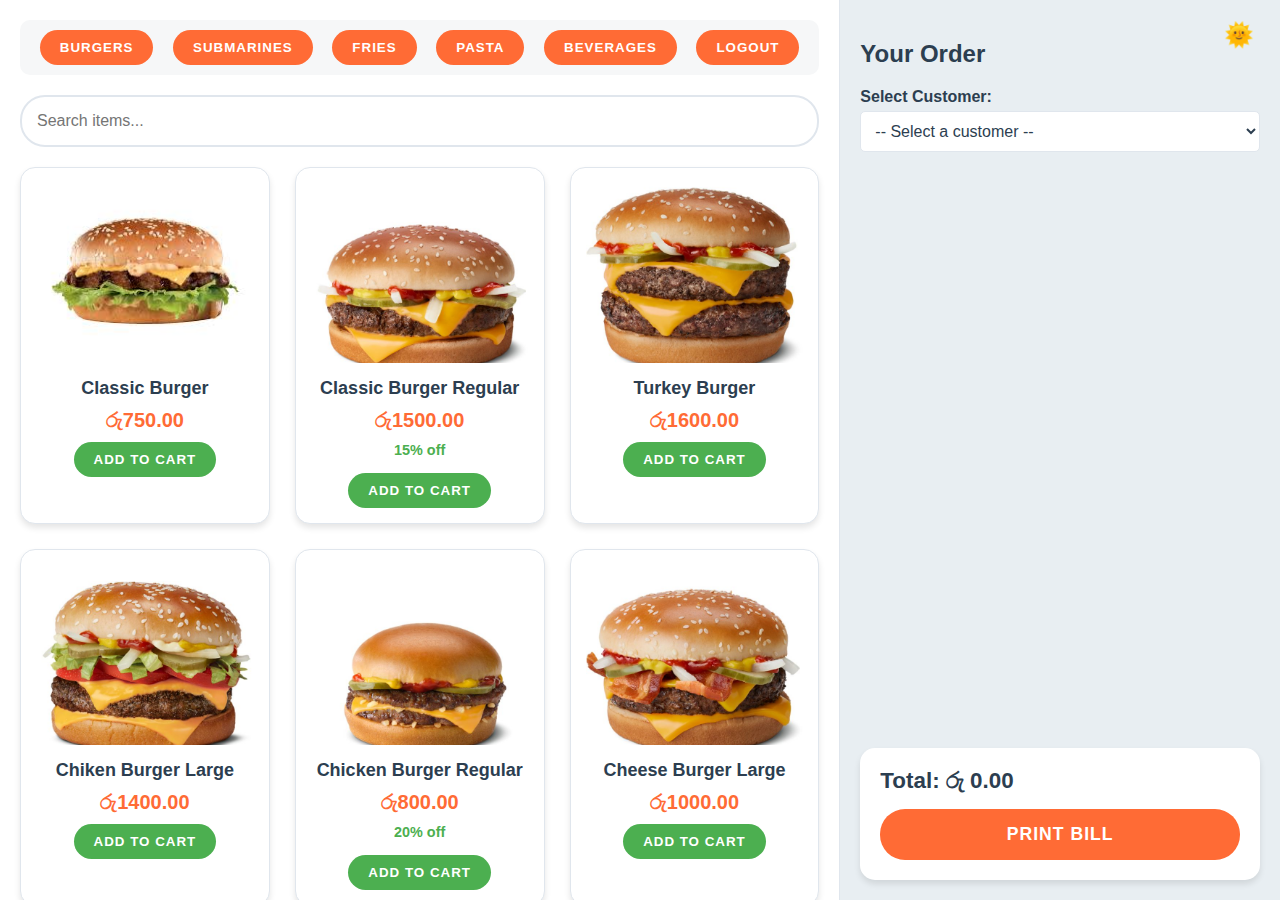
<file: main.html>
<html>
<head>
    <meta charset="UTF-8">
    <meta name="viewport" content="width=device-width, initial-scale=1.0">
    <title>බර්ගර්</title>
    <link rel="icon" href="Polish_20210808_210132987.jpg" type="image/jpeg">
    <link rel="stylesheet" href="css/main.css">
    <link rel="icon" href="img/Polish_20210808_210132987.jpg" type="image/jpeg">
</head>
<body>
    <div class="container">
        <div class="menu-container">
            <div class="category-tabs">
                <button class="category-tab">Burgers</button>
                <button class="category-tab">Submarines</button>
                <button class="category-tab">Fries</button>
                <button class="category-tab">Pasta</button>
                <button class="category-tab">Beverages</button>
                <a href="index.html"><button class="category-tab">Logout</button></a>
            </div>
            <input type="text" class="search-bar" placeholder="Search items...">
            <div class="menu-items">

            </div>
            <div class="add-item-section">
                <h3>Add New Item</h3>
                <form class="add-item-form">
                    <div class="form-group">
                        <label for="itemId">Item ID</label>
                        <input type="text" id="itemId" required>
                    </div>
                    <div class="form-group">
                        <label for="itemName">Item Name</label>
                        <input type="text" id="itemName" required>
                    </div>
                    <div class="form-group">
                        <label for="itemCategory">Category</label>
                        <select id="itemCategory" required>
                            <option value="Burgers">Burgers</option>
                            <option value="Submarines">Submarines</option>
                            <option value="Fries">Fries</option>
                            <option value="Pasta">Pasta</option>
                            <option value="Beverages">Beverages</option>
                        </select>
                    </div>
                    <div class="form-group">
                        <label for="itemPrice">Price</label>
                        <input type="number" id="itemPrice" step="0.01" min="0" required>
                    </div>
                    <div class="form-group">
                        <label for="itemDiscount">Discount (%)</label>
                        <input type="number" id="itemDiscount" min="0" max="100" value="0">
                    </div>
                    <button type="submit" class="add-item-btn">Add Item</button>
                </form>
            </div>
            <div class="add-customer-section">
                <h3>Add New Customer</h3>
                <form class="add-customer-form">
                    <div class="form-group">
                        <label for="customerName">Customer Name</label>
                        <input type="text" id="customerName" required>
                    </div>
                    <div class="form-group">
                        <label for="customerEmail">Email</label>
                        <input type="email" id="customerEmail" required>
                    </div>
                    <div class="form-group">
                        <label for="customerPhone">Phone</label>
                        <input type="tel" id="customerPhone" required>
                    </div>
                    <div class="form-group">
                        <label for="customerAddress">Address</label>
                        <input type="text" id="customerAddress" required>
                    </div>
                    <button type="submit" class="add-customer-btn">Add Customer</button>
                </form>
            </div>
            <div class="show-customers-section">
                <h3>Customer List</h3>
                <button class="show-customers-btn">Show Customers</button>
                <div class="customer-list" style="display: none;">
                </div>
            </div>
        </div>
        <div class="cart-container">
            <h2>Your Order</h2>
            <div class="customer-selection">
                <label for="customerSelect">Select Customer:</label>
                <select id="customerSelect">
                    <option value="">-- Select a customer --</option>
                </select>
            </div>
            <div class="cart-items">

            </div>
            <div class="cart-summary">
                <div class="cart-total">Total: රු 0.00</div>
                <button class="checkout-btn"
                    onclick="window.location.href='file:///D:/vs%20code/burger%20shop%20website/payement.html';">Proceed
                    to Checkout</button>
            </div>
        </div>
    </div>
    <script src="js/main.js"></script>
    <button class="theme-toggle" id="themeToggle">🌞</button>
</body>

</html>
</file>
<file: css/main.css>
:root {
    --primary-color: #FF6B35;
    --secondary-color: #4CAF50;
    --accent-color: #3CAEA3;
    --background-color: #F6F7F8;
    --text-color: #2C3E50;
    --border-color: #E0E6ED;
    --hover-color: #FF8C00;
    --card-bg-color: #FFFFFF;
    --button-text-color: #FFFFFF;
    --cart-bg-color: #E8EEF2;
}

body {
    font-family: 'Roboto', 'Arial', sans-serif;
    margin: 0;
    padding: 0;
    background-color: var(--background-color);
    color: var(--text-color);
    transition: all 0.3s ease;
}

body.dark-theme {
    --primary-color: #FF8C00;
    --secondary-color: #66BB6A;
    --accent-color: #4DB6AC;
    --background-color: #121212;
    --text-color: #E0E0E0;
    --border-color: #333333;
    --hover-color: #FFA726;
    --card-bg-color: #1E1E1E;
    --button-text-color: #FFFFFF;
    --cart-bg-color: #212121;
}

.container {
    display: flex;
    height: 100vh;
}

.menu-container {
    flex: 2;
    overflow-y: auto;
    padding: 20px;
    background-color: var(--card-bg-color);
    border-right: 1px solid var(--border-color);
    box-shadow: 2px 0 10px rgba(0,0,0,0.1);
}

.cart-container {
    flex: 1;
    padding: 20px;
    background-color: var(--cart-bg-color);
    display: flex;
    flex-direction: column;
}

.category-tabs {
    display: flex;
    justify-content: space-around;
    margin-bottom: 20px;
    background-color: var(--background-color);
    padding: 10px;
    border-radius: 10px;
}

.category-tab {
    padding: 10px 20px;
    background-color: var(--primary-color);
    color: var(--button-text-color);
    border: none;
    border-radius: 25px;
    cursor: pointer;
    transition: all 0.3s ease;
    font-weight: bold;
    text-transform: uppercase;
    letter-spacing: 1px;
}

.category-tab:hover {
    background-color: var(--hover-color);
    transform: translateY(-2px);
    box-shadow: 0 4px 6px rgba(0,0,0,0.1);
}

.search-bar {
    width: 100%;
    padding: 15px;
    margin-bottom: 20px;
    border: 2px solid var(--border-color);
    border-radius: 25px;
    font-size: 16px;
    transition: all 0.3s ease;
    background-color: var(--card-bg-color);
    color: var(--text-color);
}

.search-bar:focus {
    outline: none;
    border-color: var(--accent-color);
    box-shadow: 0 0 10px rgba(60, 174, 163, 0.2);
}

.menu-items {
    display: grid;
    grid-template-columns: repeat(auto-fill, minmax(220px, 1fr));
    gap: 25px;
}

.menu-item {
    background-color: var(--card-bg-color);
    border: 1px solid var(--border-color);
    border-radius: 15px;
    padding: 15px;
    text-align: center;
    transition: all 0.3s ease;
    box-shadow: 0 4px 6px rgba(0,0,0,0.1);
}

.menu-item:hover {
    transform: translateY(-5px);
    box-shadow: 0 8px 15px rgba(0,0,0,0.1);
}

.menu-item img {
    width: 100%;
    height: 180px;
    object-fit: cover;
    border-radius: 10px;
    margin-bottom: 15px;
}

.item-name {
    font-weight: bold;
    margin-bottom: 10px;
    color: var(--text-color);
    font-size: 18px;
}

.item-price {
    color: var(--primary-color);
    font-weight: bold;
    margin-bottom: 10px;
    font-size: 20px;
}

.item-discount {
    color: var(--secondary-color);
    font-size: 0.9em;
    margin-bottom: 15px;
    font-weight: bold;
}

.add-to-cart {
    background-color: var(--secondary-color);
    color: var(--button-text-color);
    border: none;
    padding: 10px 20px;
    border-radius: 25px;
    cursor: pointer;
    transition: all 0.3s ease;
    font-weight: bold;
    text-transform: uppercase;
    letter-spacing: 1px;
}

.add-to-cart:hover {
    background-color: #45a049;
    transform: scale(1.05);
}

.cart-items {
    flex-grow: 1;
    overflow-y: auto;
    margin-bottom: 20px;
}

.cart-item {
    display: flex;
    justify-content: space-between;
    align-items: center;
    padding: 15px;
    border-bottom: 1px solid var(--border-color);
    background-color: var(--card-bg-color);
    margin-bottom: 10px;
    border-radius: 10px;
    transition: all 0.3s ease;
}

.cart-item:hover {
    box-shadow: 0 4px 6px rgba(0,0,0,0.1);
}

.cart-item-details {
    flex-grow: 1;
}

.cart-item-name {
    font-weight: bold;
    color: var(--text-color);
}

.cart-item-price {
    color: var(--primary-color);
    font-weight: bold;
}

.cart-item-quantity {
    display: flex;
    align-items: center;
}

.quantity-btn {
    background-color: var(--accent-color);
    color: var(--button-text-color);
    border: none;
    padding: 5px 10px;
    cursor: pointer;
    font-size: 1.2em;
    border-radius: 5px;
    transition: all 0.3s ease;
}

.quantity-btn:hover {
    background-color: #35998E;
}

.cart-summary {
    background-color: var(--card-bg-color);
    padding: 20px;
    border-radius: 15px;
    box-shadow: 0 4px 6px rgba(0,0,0,0.1);
}

.cart-total {
    font-size: 1.4em;
    font-weight: bold;
    margin-bottom: 15px;
    color: var(--text-color);
}

.checkout-btn {
    width: 100%;
    padding: 15px;
    background-color: var(--primary-color);
    color: var(--button-text-color);
    border: none;
    border-radius: 25px;
    cursor: pointer;
    font-size: 1.1em;
    transition: all 0.3s ease;
    font-weight: bold;
    text-transform: uppercase;
    letter-spacing: 1px;
}

.checkout-btn:hover {
    background-color: var(--hover-color);
    transform: translateY(-2px);
    box-shadow: 0 4px 6px rgba(0,0,0,0.1);
}

.add-item-section, .add-customer-section, .show-customers-section {
    background-color: var(--card-bg-color);
    padding: 20px;
    border-radius: 15px;
    margin-top: 20px;
    box-shadow: 0 4px 6px rgba(0,0,0,0.1);
}

.add-item-form, .add-customer-form {
    display: grid;
    gap: 15px;
}

.form-group {
    display: flex;
    flex-direction: column;
}

.form-group label {
    margin-bottom: 5px;
    font-weight: bold;
}

.form-group input, .form-group select {
    padding: 10px;
    border: 1px solid var(--border-color);
    border-radius: 5px;
    font-size: 16px;
    background-color: var(--card-bg-color);
    color: var(--text-color);
}

.add-item-btn, .add-customer-btn, .show-customers-btn {
    background-color: var(--accent-color);
    color: var(--button-text-color);
    border: none;
    padding: 10px 20px;
    border-radius: 25px;
    cursor: pointer;
    font-size: 1.1em;
    transition: all 0.3s ease;
    font-weight: bold;
    text-transform: uppercase;
    letter-spacing: 1px;
}

.add-item-btn:hover, .add-customer-btn:hover, .show-customers-btn:hover {
    background-color: #35998E;
    transform: translateY(-2px);
    box-shadow: 0 4px 6px rgba(0,0,0,0.1);
}

.customer-list {
    margin-top: 20px;
    max-height: 300px;
    overflow-y: auto;
}

.customer-item {
    background-color: var(--background-color);
    padding: 15px;
    margin-bottom: 10px;
    border-radius: 10px;
    box-shadow: 0 2px 4px rgba(0,0,0,0.1);
}

.customer-item h4 {
    margin: 0 0 10px 0;
    color: var(--primary-color);
}

.customer-item p {
    margin: 5px 0;
}

@keyframes fadeIn {
    from { opacity: 0; transform: translateY(20px); }
    to { opacity: 1; transform: translateY(0); }
}

.fade-in {
    animation: fadeIn 0.5s ease-out;
}

.theme-toggle {
    position: fixed;
    top: 20px;
    right: 20px;
    background: none;
    border: none;
    cursor: pointer;
    font-size: 24px;
    color: var(--text-color);
    transition: all 0.3s ease;
}

.theme-toggle:hover {
    transform: scale(1.1);
}

.cart-item {
    display: flex;
    justify-content: space-between;
    align-items: center;
    margin-bottom: 10px;
}

.cart-item-quantity {
    display: flex;
    align-items: center;
}

.quantity-btn {
    background-color: #f0f0f0;
    border: none;
    padding: 5px 10px;
    margin: 0 5px;
    cursor: pointer;
}

.remove-btn {
    background-color: #ff4d4d;
    color: white;
    border: none;
    padding: 5px 10px;
    cursor: pointer;
}

.customer-selection {
    margin-bottom: 20px;
}

.customer-selection label {
    display: block;
    margin-bottom: 5px;
    font-weight: bold;
}

.customer-selection select {
    width: 100%;
    padding: 10px;
    border: 1px solid var(--border-color);
    border-radius: 5px;
    font-size: 16px;
    background-color: var(--card-bg-color);
    color: var(--text-color);
}

.show-customers-section {
    margin-top: 20px;
    background-color: var(--card-bg-color);
    padding: 20px;
    border-radius: 15px;
    box-shadow: 0 4px 6px rgba(0,0,0,0.1);
}

.show-customers-btn {
    background-color: var(--accent-color);
    color: var(--button-text-color);
    border: none;
    padding: 10px 20px;
    border-radius: 25px;
    cursor: pointer;
    font-size: 1.1em;
    transition: all 0.3s ease;
    font-weight: bold;
    text-transform: uppercase;
    letter-spacing: 1px;
}

.show-customers-btn:hover {
    background-color: #35998E;
    transform: translateY(-2px);
    box-shadow: 0 4px 6px rgba(0,0,0,0.1);
}

.customer-list {
    margin-top: 20px;
    max-height: 300px;
    overflow-y: auto;
}

.customer-item {
    background-color: var(--background-color);
    padding: 15px;
    margin-bottom: 10px;
    border-radius: 10px;
    box-shadow: 0 2px 4px rgba(0,0,0,0.1);
}

.customer-item h4 {
    margin: 0 0 10px 0;
    color: var(--primary-color);
}

.customer-item p {
    margin: 5px 0;
}

.bill-container {
    background-color: var(--card-bg-color);
    color: var(--text-color);
    padding: 20px;
    border-radius: 15px;
    box-shadow: 0 4px 6px rgba(0,0,0,0.1);
}

.bill-container table {
    width: 100%;
    border-collapse: collapse;
    margin-top: 20px;
}

.bill-container th, .bill-container td {
    border: 1px solid var(--border-color);
    padding: 10px;
    text-align: left;
}

.bill-container th {
    background-color: var(--accent-color);
    color: var(--button-text-color);
}
</file>
